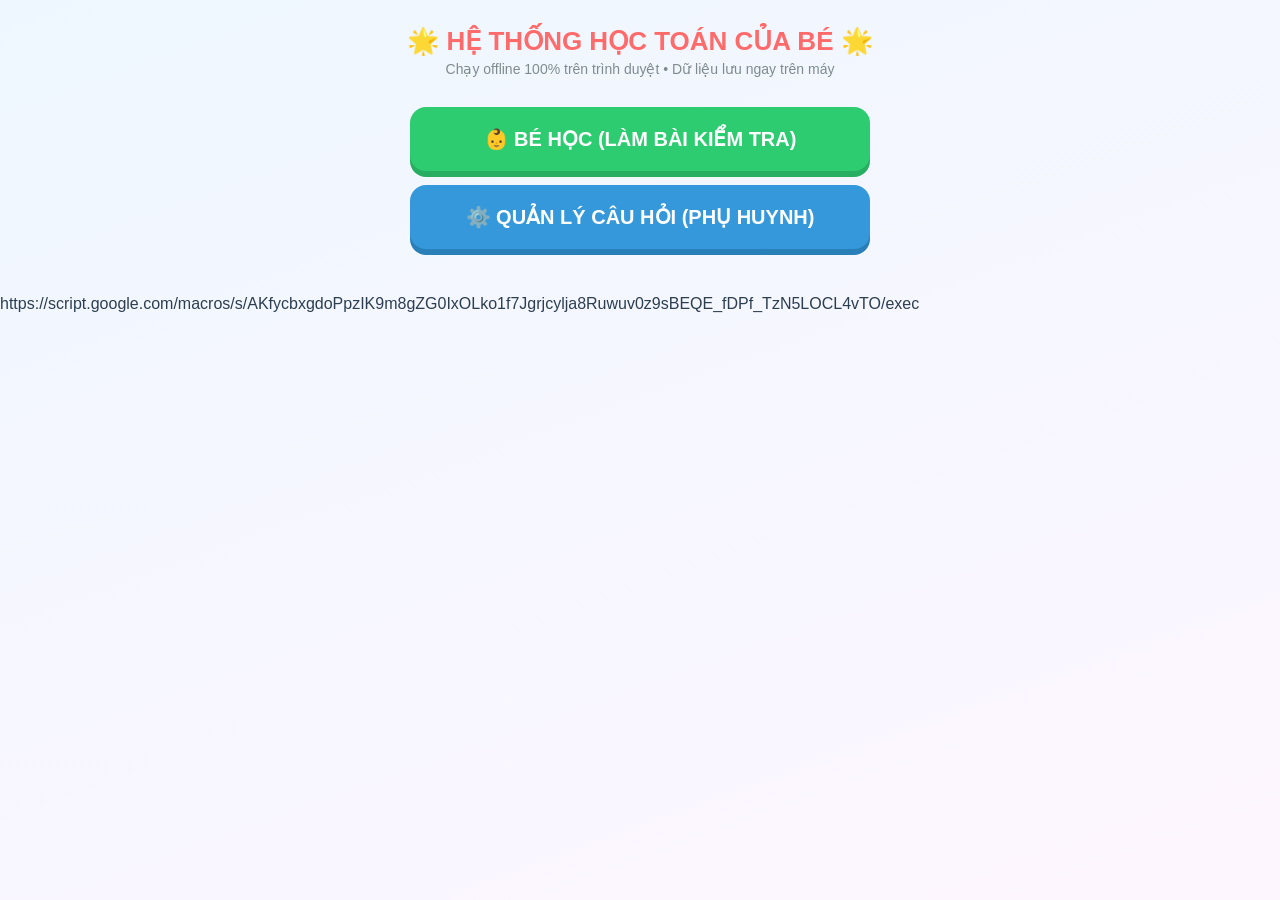
<file: index.html>
<!DOCTYPE html>
<html lang="vi">
<head>
    <meta charset="UTF-8">
    <meta name="viewport" content="width=device-width, initial-scale=1.0, user-scalable=no">
    <title>Hệ Thống Học Toán Cho Bé</title>
    <link rel="stylesheet" href="style.css">
</head>
<body>
<div class="app">
    <h1>🌟 HỆ THỐNG HỌC TOÁN CỦA BÉ 🌟</h1>
    <p class="subtitle">Chạy offline 100% trên trình duyệt &bull; Dữ liệu lưu ngay trên máy</p>
    <div class="home-menu">
        <a class="menu-btn btn-be" href="be_hoc.html">👶 BÉ HỌC (LÀM BÀI KIỂM TRA)</a>
        <a class="menu-btn btn-me" href="quan_ly.html">⚙️ QUẢN LÝ CÂU HỎI (PHỤ HUYNH)</a>
    </div>
</div>

<!-- Nạp dữ liệu mẫu sẵn vào localStorage ngay ở trang chủ nếu chưa có -->
<script src="app.js"></script>
<script>
    window.addEventListener('load', () => { ensureData(); });
</script>
</body>
</html>
https://script.google.com/macros/s/AKfycbxgdoPpzIK9m8gZG0IxOLko1f7Jgrjcylja8Ruwuv0z9sBEQE_fDPf_TzN5LOCL4vTO/exec
</file>
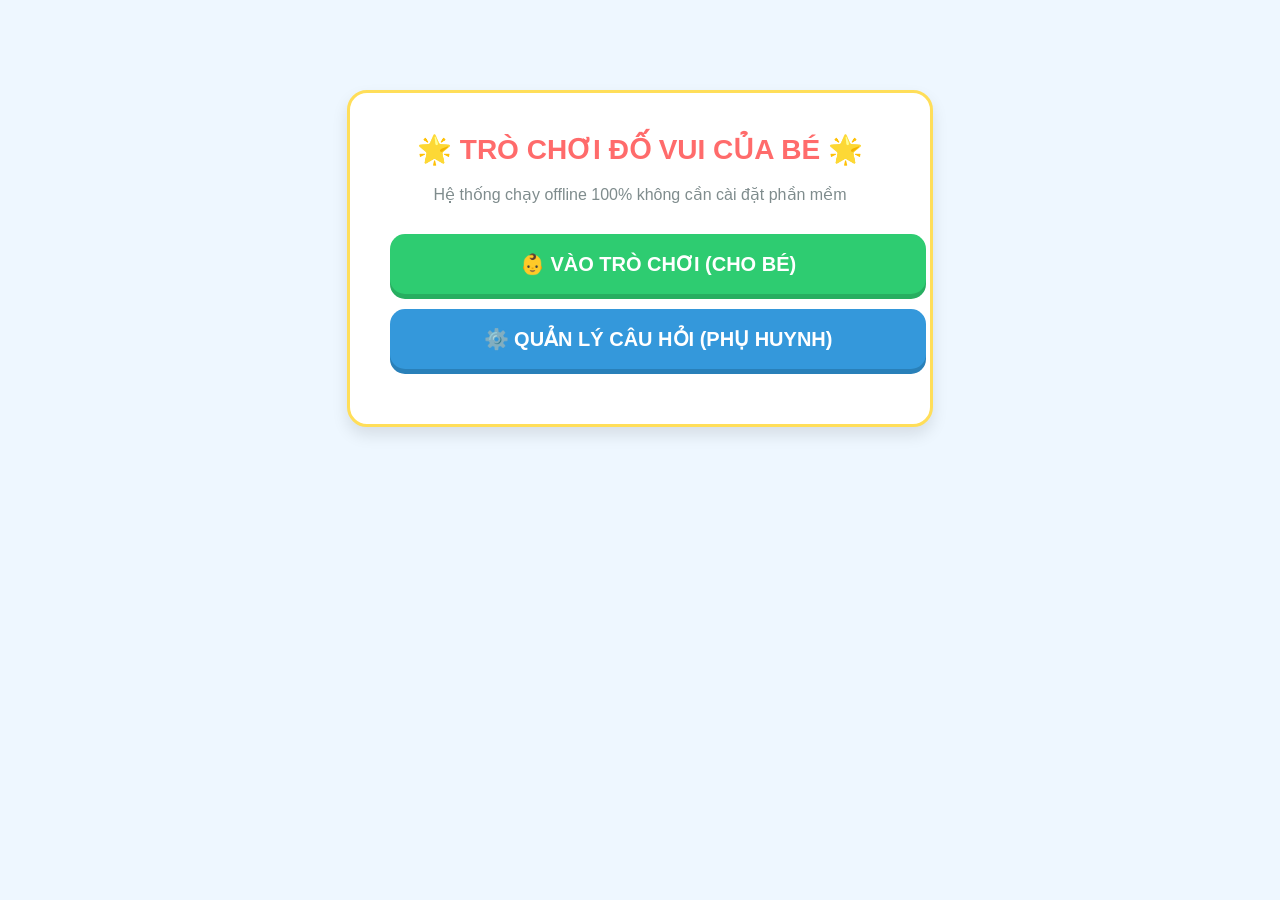
<file: toan-cho-be/index.html>
<!DOCTYPE html>
<html lang="vi">
<head>
    <meta charset="UTF-8">
    <meta name="viewport" content="width=device-width, initial-scale=1.0, user-scalable=no">
    <title>Hệ Thống Học Tập Cho Bé</title>
    <style>
        body { font-family: 'Segoe UI', Arial, sans-serif; background-color: #eef7ff; text-align: center; padding: 40px 20px; margin: 0; }
        .menu-container { max-width: 500px; margin: 50px auto; background: white; padding: 40px; border-radius: 20px; box-shadow: 0 8px 16px rgba(0,0,0,0.1); border: 3px solid #ffde59; }
        h1 { color: #ff6b6b; margin-top: 0; font-size: 28px; }
        p { color: #7f8c8d; font-size: 16px; margin-bottom: 30px; }
        .menu-btn { display: block; width: 100%; margin: 15px 0; padding: 18px; font-size: 20px; border: none; border-radius: 15px; color: white; cursor: pointer; font-weight: bold; text-decoration: none; box-shadow: 0 4px rgba(0,0,0,0.1); transition: all 0.2s; }
        .btn-be { background-color: #2ecc71; box-shadow: 0 5px #27ae60; }
        .btn-be:active { transform: translateY(3px); box-shadow: 0 2px #27ae60; }
        .btn-me { background-color: #3498db; box-shadow: 0 5px #2980b9; }
        .btn-me:active { transform: translateY(3px); box-shadow: 0 2px #2980b9; }
    </style>
</head>
<body>
    <div class="menu-container">
        <h1>🌟 TRÒ CHƠI ĐỐ VUI CỦA BÉ 🌟</h1>
        <p>Hệ thống chạy offline 100% không cần cài đặt phần mềm</p>
        <a href="be_hoc.html" class="menu-btn btn-be">👶 VÀO TRÒ CHƠI (CHO BÉ)</a>
        <a href="quan_ly.html" class="menu-btn btn-me">⚙️ QUẢN LÝ CÂU HỎI (PHỤ HUYNH)</a>
    </div>
</body>
</html>
</file>
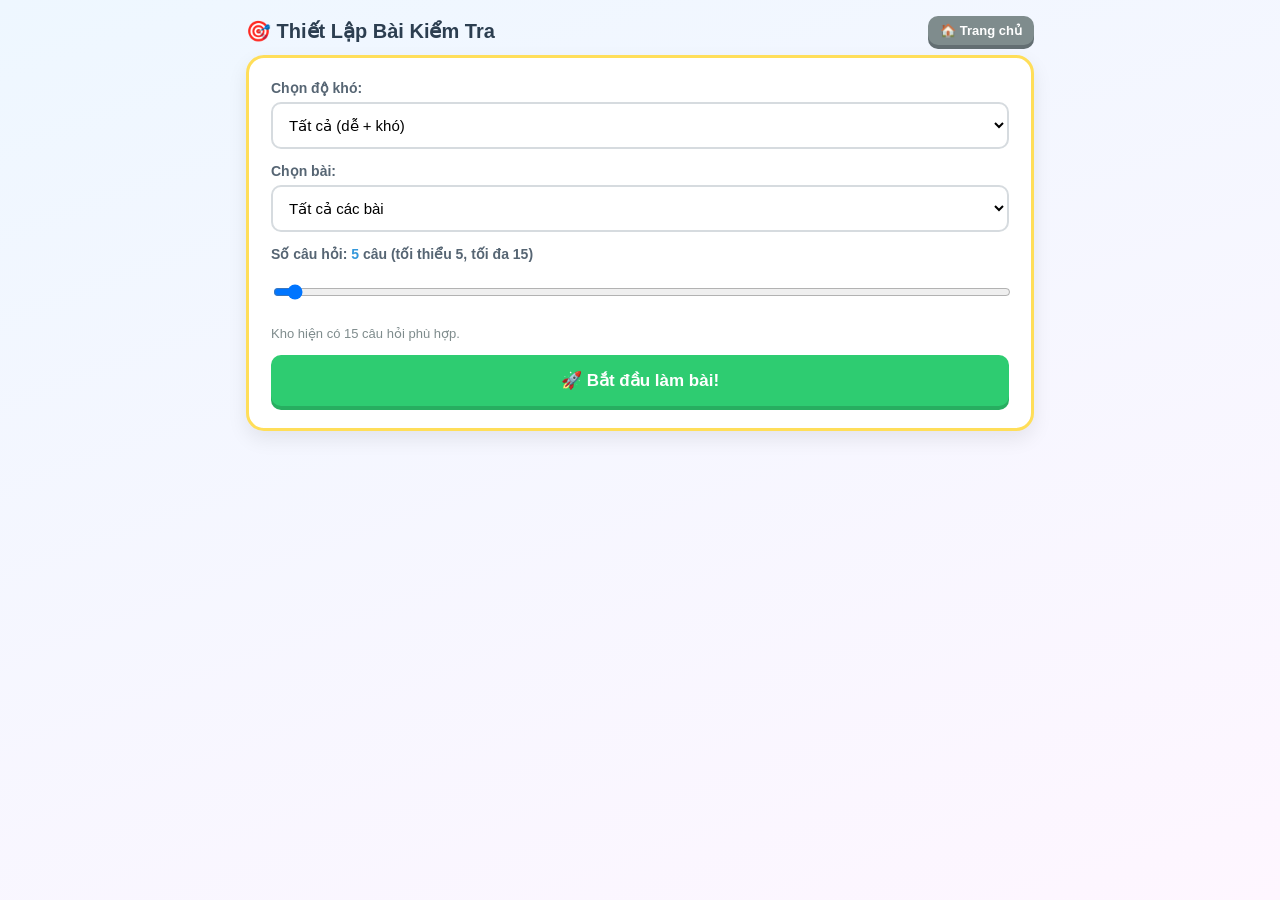
<file: be_hoc.html>
<!DOCTYPE html>
<html lang="vi">
<head>
    <meta charset="UTF-8">
    <meta name="viewport" content="width=device-width, initial-scale=1.0, user-scalable=no">
    <title>Bé Học Toán</title>
    <link rel="stylesheet" href="style.css">
</head>
<body>
<div class="app">

    <!-- ========== SETUP ========== -->
    <div id="screen-setup" class="screen active">
        <div class="top-bar">
            <div class="title">🎯 Thiết Lập Bài Kiểm Tra</div>
            <a class="btn btn-gray btn-sm back-link" href="index.html">🏠 Trang chủ</a>
        </div>
        <div class="card">
            <div class="form-group">
                <label>Chọn độ khó:</label>
                <select id="setup-level">
                    <option value="all">Tất cả (dễ + khó)</option>
                    <option value="easy">Chỉ câu DỄ</option>
                    <option value="hard">Chỉ câu KHÓ</option>
                </select>
            </div>
            <div class="form-group">
                <label>Chọn bài:</label>
                <select id="setup-lesson"><option value="all">Tất cả các bài</option></select>
            </div>
            <div class="form-group">
                <label>Số câu hỏi: <span id="count-label" style="color:#3498db">5</span> câu (tối thiểu 5, tối đa 15)</label>
                <input type="range" id="setup-count" min="5" max="15" value="5"
                       oninput="document.getElementById('count-label').innerText=this.value">
            </div>
            <p id="pool-info" class="hint"></p>
            <button class="btn btn-green btn-wide" onclick="startQuiz()">🚀 Bắt đầu làm bài!</button>
        </div>
    </div>

    <!-- ========== QUIZ ========== -->
    <div id="screen-quiz" class="screen">
        <div class="top-bar">
            <div class="title" id="quiz-progress-label">Câu 1</div>
            <button class="btn btn-gray btn-sm" onclick="quitQuiz()">✖ Thoát</button>
        </div>
        <div class="progress-wrap"><div class="progress-bar" id="progress-bar"></div></div>
        <div class="card" id="quiz-card">
            <div id="visual-box"></div>
            <div id="question-text"></div>
            <div class="tries-info" id="tries-info"></div>
            <div id="options-box"></div>
            <div id="feedback"></div>
        </div>
    </div>

    <!-- ========== RESULT ========== -->
    <div id="screen-result" class="screen">
        <div class="card" style="text-align:center;">
            <div class="result-big" id="result-emoji">🎉</div>
            <h2 id="result-title" style="text-align:center;">Hoàn thành!</h2>
            <p class="stat" id="result-score"></p>
            <p class="stat" id="result-detail"></p>
            <p class="hint" id="result-saved">Kết quả đã được lưu lại.</p>
            <button class="btn btn-green btn-wide" onclick="goSetup()">🔄 Làm bài mới</button>
            <a class="btn btn-gray btn-wide back-link" style="margin-top:10px; display:block;" href="index.html">🏠 Trang chủ</a>
        </div>
    </div>

</div>

<script src="app.js"></script>
<script>
/* =========================================================
   BE_HOC.JS - Luồng dành cho học sinh
   ========================================================= */
const MAX_TRIES = 2;
let quizSet = [], qIdx = 0, score = 0, triesLeft = MAX_TRIES, quizMeta = {};

window.addEventListener('load', async () => {
    await ensureData();
    goSetup();
});

/* ---------- Điều hướng màn hình nội bộ ---------- */
function show(id) {
    document.querySelectorAll('.screen').forEach(s => s.classList.remove('active'));
    document.getElementById(id).classList.add('active');
    window.scrollTo(0, 0);
}

/* ---------- SETUP ---------- */
function goSetup() {
    loadDb();
    rebuildSetupLessons();
    show('screen-setup');
    updatePoolInfo();
    document.getElementById('setup-level').onchange = updatePoolInfo;
    document.getElementById('setup-lesson').onchange = updatePoolInfo;
}
function rebuildSetupLessons() {
    const sel = document.getElementById('setup-lesson');
    const cur = sel.value;
    sel.innerHTML = '<option value="all">Tất cả các bài</option>' +
        getLessons().map(l => `<option value="${esc(l)}">${esc(l)}</option>`).join('');
    if ([...sel.options].some(o => o.value === cur)) sel.value = cur;
}
function currentPool() {
    return filterQuestions(
        document.getElementById('setup-level').value,
        document.getElementById('setup-lesson').value
    );
}
function updatePoolInfo() {
    const n = currentPool().length;
    const info = document.getElementById('pool-info');
    info.innerText = `Kho hiện có ${n} câu hỏi phù hợp.` + (n < 5 ? ' ⚠️ Cần tối thiểu 5 câu để bắt đầu.' : '');
    info.style.color = n < 5 ? '#e74c3c' : '#7f8c8d';
}

/* ---------- QUIZ ---------- */
function startQuiz() {
    const pool = currentPool();
    if (pool.length < 5) { alert('Cần tối thiểu 5 câu hỏi phù hợp. Hãy đổi bộ lọc hoặc thêm câu hỏi ở trang Quản Lý.'); return; }
    const n = Math.min(parseInt(document.getElementById('setup-count').value, 10), pool.length);
    quizSet = shuffle([...pool]).slice(0, n);
    qIdx = 0; score = 0;
    quizMeta = {
        level: document.getElementById('setup-level').value,
        lesson: document.getElementById('setup-lesson').value,
        total: quizSet.length
    };
    show('screen-quiz');
    renderQuizShell();
    showQuestion();
}

function renderQuizShell() {
    document.getElementById('quiz-card').innerHTML = `
        <div id="visual-box"></div>
        <div id="question-text"></div>
        <div class="tries-info" id="tries-info"></div>
        <div id="options-box"></div>
        <div id="feedback"></div>`;
}

function showQuestion() {
    triesLeft = MAX_TRIES;
    const q = quizSet[qIdx];
    document.getElementById('quiz-progress-label').innerText = `Câu ${qIdx + 1} / ${quizSet.length}`;
    document.getElementById('progress-bar').style.width = (qIdx / quizSet.length * 100) + '%';
    document.getElementById('visual-box').innerHTML = buildVisual(q.question);
    document.getElementById('question-text').innerText = q.question;
    document.getElementById('tries-info').innerText = '';
    document.getElementById('feedback').innerText = '';
    const opts = ['a', 'b', 'c'];
    document.getElementById('options-box').innerHTML = opts.map(o => `
        <button class="opt-btn" data-opt="option_${o}" onclick="answer('option_${o}', this)">
            ${o.toUpperCase()}. ${esc(q['option_' + o])}
        </button>`).join('');
}

/* Biểu diễn phép toán sinh động bằng emoji khi là phép cộng/trừ số nhỏ */
function buildVisual(text) {
    const m = text.match(/^\s*(\d{1,2})\s*([+\-])\s*(\d{1,2})/);
    if (!m) return '🧮';
    let x = parseInt(m[1], 10), op = m[2], y = parseInt(m[3], 10);
    if (x > 12 || y > 12) return (op === '+') ? '➕🧮' : '➖🧮';
    const emojis = ['🍎', '🍌', '🍓', '⭐', '🎈', '🐱', '🐶', '🚗', '🌸', '🍪'];
    const e = emojis[Math.floor(Math.random() * emojis.length)];
    const grp = n => e.repeat(n);
    return (op === '+')
        ? `<span>${grp(x)}</span> ➕ <span>${grp(y)}</span>`
        : `<span>${grp(x)}</span> ➖ <span style="opacity:.4">${grp(y)}</span>`;
}

function answer(selected, btn) {
    const q = quizSet[qIdx];
    const feedback = document.getElementById('feedback');
    const allBtns = document.querySelectorAll('.opt-btn');

    if (selected === q.correct_option) {
        btn.classList.add('correct');
        allBtns.forEach(b => b.disabled = true);
        feedback.style.color = '#2ecc71';
        feedback.innerText = (triesLeft === MAX_TRIES) ? 'Chính xác! Bé giỏi quá! 🎉' : 'Đúng rồi! Giỏi lắm! 🎉';
        if (triesLeft === MAX_TRIES) score++;      // đúng ngay lần đầu: 1 điểm
        else score += 0.5;                          // đúng ở lần 2: nửa điểm
        playCorrectSound();
        launchConfetti();
        setTimeout(nextQuestion, 1600);
    } else {
        triesLeft--;
        btn.classList.add('wrong');
        btn.disabled = true;
        playWrongSound();
        if (triesLeft > 0) {
            feedback.style.color = '#e67e22';
            feedback.innerText = 'Chưa đúng, thử lại nào! 💪';
            document.getElementById('tries-info').innerText = `Bé còn ${triesLeft} lần trả lời.`;
        } else {
            allBtns.forEach(b => { b.disabled = true; if (b.dataset.opt === q.correct_option) b.classList.add('correct'); });
            feedback.style.color = '#e74c3c';
            feedback.innerText = 'Hết lượt rồi, đáp án đúng đã hiện ra nhé! ❤️';
            document.getElementById('tries-info').innerText = '';
            setTimeout(nextQuestion, 2000);
        }
    }
}

function nextQuestion() {
    qIdx++;
    if (qIdx >= quizSet.length) { finishQuiz(); return; }
    showQuestion();
}

function quitQuiz() {
    if (confirm('Thoát bài kiểm tra? Kết quả sẽ không được lưu.')) location.href = 'index.html';
}

/* ---------- RESULT ---------- */
function finishQuiz() {
    document.getElementById('progress-bar').style.width = '100%';
    const total = quizSet.length;
    const pct = Math.round(score / total * 100);
    const scoreText = (Number.isInteger(score) ? score : score.toFixed(1));

    let emoji = '🎉', title = 'Hoàn thành!';
    if (pct >= 90) { emoji = '🏆'; title = 'Tuyệt vời! Bé là nhà vô địch!'; }
    else if (pct >= 70) { emoji = '🌟'; title = 'Giỏi lắm bé ơi!'; }
    else if (pct >= 50) { emoji = '👍'; title = 'Khá tốt, cố thêm nhé!'; }
    else { emoji = '💪'; title = 'Cố gắng luyện tập thêm nào!'; }

    document.getElementById('result-emoji').innerText = emoji;
    document.getElementById('result-title').innerText = title;
    document.getElementById('result-score').innerHTML = `Điểm: <b style="color:#2ecc71">${scoreText} / ${total}</b> (${pct}%)`;
    document.getElementById('result-detail').innerText =
        `Độ khó: ${labelLevel(quizMeta.level)} • Bài: ${quizMeta.lesson === 'all' ? 'Tất cả' : quizMeta.lesson}`;

    const record = {
        time: new Date().toLocaleString('vi-VN'),
        score: scoreText, total, percent: pct,
        level: labelLevel(quizMeta.level),
        lesson: quizMeta.lesson === 'all' ? 'Tất cả' : quizMeta.lesson
    };
    saveHistory(record);
    sendToSheet(record);

    if (pct >= 70) launchConfetti(true);
    show('screen-result');
}
</script>
</body>
</html>
</file>
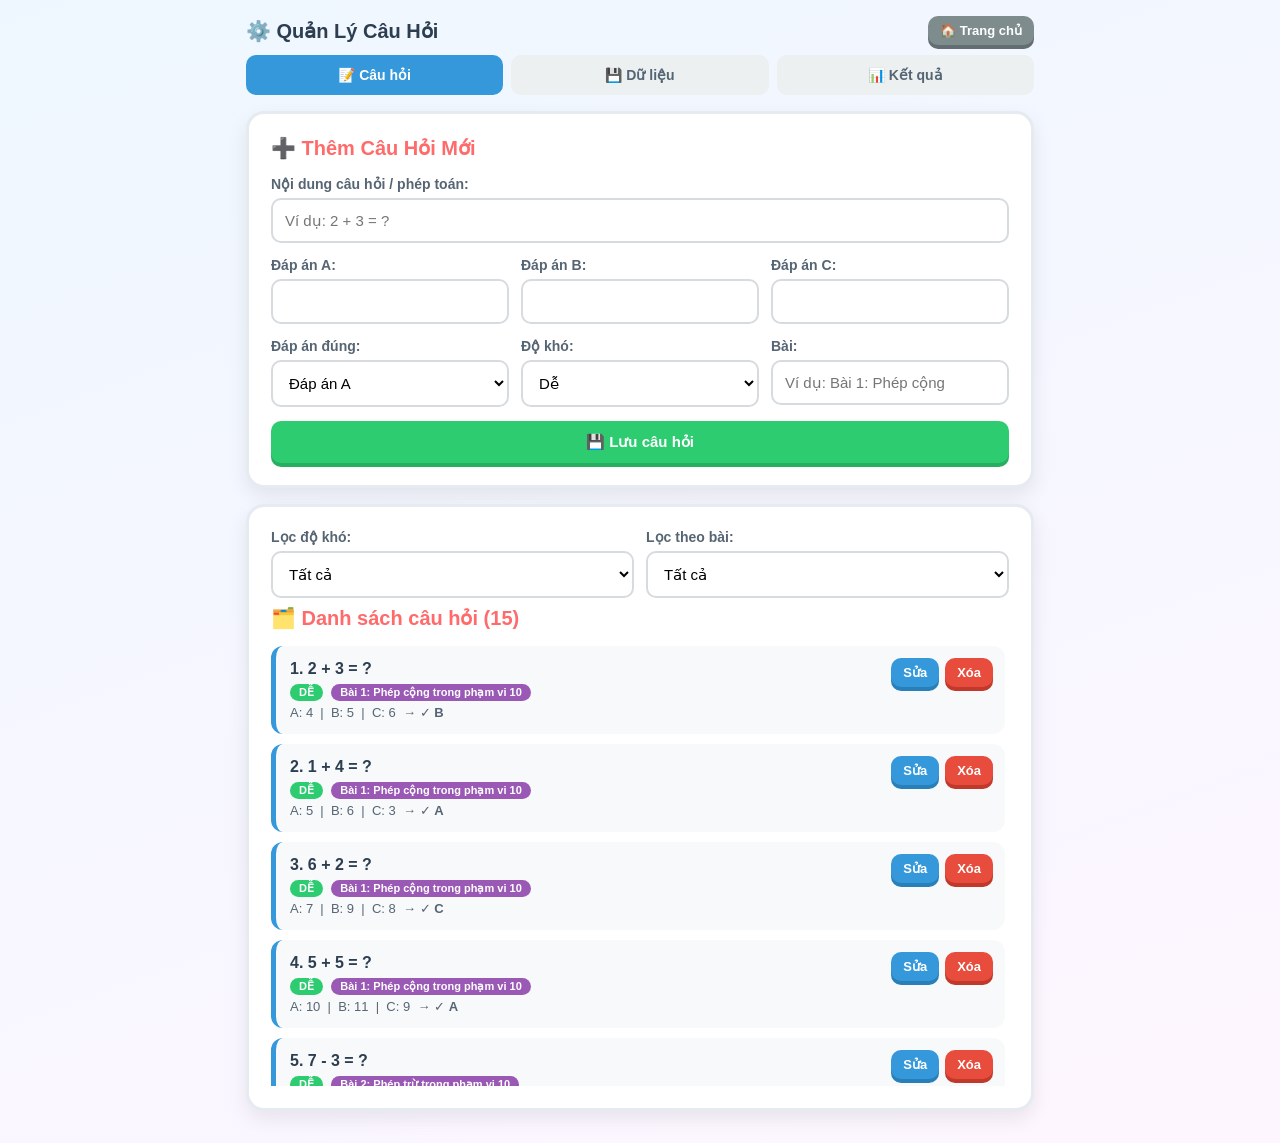
<file: quan_ly.html>
<!DOCTYPE html>
<html lang="vi">
<head>
    <meta charset="UTF-8">
    <meta name="viewport" content="width=device-width, initial-scale=1.0">
    <title>Quản Lý Câu Hỏi</title>
    <link rel="stylesheet" href="style.css">
</head>
<body>
<div class="app">
    <div class="top-bar">
        <div class="title">⚙️ Quản Lý Câu Hỏi</div>
        <a class="btn btn-gray btn-sm back-link" href="index.html">🏠 Trang chủ</a>
    </div>

    <div class="tabs">
        <button class="tab active" data-tab="tab-crud" onclick="switchTab('tab-crud')">📝 Câu hỏi</button>
        <button class="tab" data-tab="tab-data" onclick="switchTab('tab-data')">💾 Dữ liệu</button>
        <button class="tab" data-tab="tab-history" onclick="switchTab('tab-history'); renderHistory();">📊 Kết quả</button>
    </div>

    <!-- ===== TAB CRUD ===== -->
    <div id="tab-crud">
        <div class="card plain">
            <h2 id="form-title">➕ Thêm Câu Hỏi Mới</h2>
            <div class="form-group"><label>Nội dung câu hỏi / phép toán:</label>
                <input type="text" id="f-q" placeholder="Ví dụ: 2 + 3 = ?"></div>
            <div class="row">
                <div class="form-group"><label>Đáp án A:</label><input type="text" id="f-a"></div>
                <div class="form-group"><label>Đáp án B:</label><input type="text" id="f-b"></div>
                <div class="form-group"><label>Đáp án C:</label><input type="text" id="f-c"></div>
            </div>
            <div class="row">
                <div class="form-group"><label>Đáp án đúng:</label>
                    <select id="f-correct">
                        <option value="option_a">Đáp án A</option>
                        <option value="option_b">Đáp án B</option>
                        <option value="option_c">Đáp án C</option>
                    </select></div>
                <div class="form-group"><label>Độ khó:</label>
                    <select id="f-level"><option value="easy">Dễ</option><option value="hard">Khó</option></select></div>
                <div class="form-group"><label>Bài:</label>
                    <input type="text" id="f-lesson" list="lesson-suggest" placeholder="Ví dụ: Bài 1: Phép cộng">
                    <datalist id="lesson-suggest"></datalist></div>
            </div>
            <input type="hidden" id="f-edit-index" value="-1">
            <div class="row">
                <button class="btn btn-green" id="btn-save" onclick="saveQuestion()">💾 Lưu câu hỏi</button>
                <button class="btn btn-gray" id="btn-cancel" style="display:none;" onclick="resetForm()">Hủy sửa</button>
            </div>
        </div>

        <div class="card plain">
            <div class="row" style="align-items:flex-end;">
                <div class="form-group" style="margin-bottom:8px;"><label>Lọc độ khó:</label>
                    <select id="flt-level" onchange="renderQuestionList()">
                        <option value="all">Tất cả</option><option value="easy">Dễ</option><option value="hard">Khó</option>
                    </select></div>
                <div class="form-group" style="margin-bottom:8px;"><label>Lọc theo bài:</label>
                    <select id="flt-lesson" onchange="renderQuestionList()"><option value="all">Tất cả</option></select></div>
            </div>
            <h2>🗂️ Danh sách câu hỏi (<span id="q-count">0</span>)</h2>
            <div class="q-scroll" id="questions-list"></div>
        </div>
    </div>

    <!-- ===== TAB DATA ===== -->
    <div id="tab-data" style="display:none;">
        <div class="card plain">
            <h2>💾 Sao lưu & Khôi phục dữ liệu</h2>
            <p class="hint">Dữ liệu câu hỏi được lưu trong trình duyệt (localStorage). Dùng các nút dưới để sao lưu ra file hoặc nạp lại.</p>
            <div class="row">
                <button class="btn btn-blue" onclick="exportQuestions()">⬇️ Tải file questions.json</button>
                <button class="btn btn-orange" onclick="document.getElementById('import-file').click()">⬆️ Nạp từ file JSON</button>
                <button class="btn btn-gray" onclick="reloadSample()">🔄 Nạp lại dữ liệu mẫu</button>
            </div>
            <input type="file" id="import-file" accept=".json,application/json" style="display:none" onchange="importQuestions(event)">
            <p class="hint" style="margin-top:14px;">💡 Muốn cập nhật trên GitHub? Tải file <b>questions.json</b> rồi thay vào thư mục repo và commit.</p>
        </div>

        <div class="card plain">
            <h2>📋 Xem / Dán nhanh JSON</h2>
            <div class="form-group">
                <textarea id="json-area" rows="7" placeholder="Nội dung JSON hiển thị ở đây..."></textarea>
            </div>
            <div class="row">
                <button class="btn btn-blue" onclick="copyJson()">📋 Sao chép</button>
                <button class="btn btn-orange" onclick="importFromText()">📥 Nạp từ ô văn bản</button>
            </div>
        </div>

        <div class="card plain">
            <h2>☁️ Google Sheet (tùy chọn)</h2>
            <p class="hint">Dán URL Google Apps Script để tự động gửi kết quả bài kiểm tra lên Google Sheet. Bỏ trống nếu chỉ lưu offline.</p>
            <div class="form-group">
                <input type="text" id="sheet-url" placeholder="https://script.google.com/macros/s/..../exec">
            </div>
            <button class="btn btn-green btn-sm" onclick="saveSheetUrl()">💾 Lưu URL</button>
        </div>
    </div>

    <!-- ===== TAB HISTORY ===== -->
    <div id="tab-history" style="display:none;">
        <div class="card plain">
            <h2>📊 Lịch sử kết quả bài kiểm tra</h2>
            <div class="row" style="margin-bottom:14px;">
                <button class="btn btn-green" onclick="exportHistoryCsv()">⬇️ Xuất Excel (.csv)</button>
                <button class="btn btn-red" onclick="clearHistory()">🗑️ Xóa lịch sử</button>
            </div>
            <div style="overflow-x:auto;">
                <table class="history-table" id="history-table"></table>
            </div>
        </div>
    </div>
</div>

<script src="app.js"></script>
<script>
/* =========================================================
   QUAN_LY.JS - Luồng dành cho phụ huynh
   ========================================================= */
window.addEventListener('load', async () => {
    await ensureData();
    renderAll();
    const url = localStorage.getItem(SHEET_KEY);
    if (url) document.getElementById('sheet-url').value = url;
});

function switchTab(tabId) {
    ['tab-crud', 'tab-data', 'tab-history'].forEach(t =>
        document.getElementById(t).style.display = (t === tabId ? 'block' : 'none'));
    document.querySelectorAll('.tab').forEach(b => b.classList.toggle('active', b.dataset.tab === tabId));
}

function renderAll() {
    rebuildLessonOptions();
    renderQuestionList();
    document.getElementById('json-area').value = JSON.stringify(questions, null, 2);
}

/* ---------- Danh sách bài cho datalist + bộ lọc ---------- */
function rebuildLessonOptions() {
    const lessons = getLessons();
    document.getElementById('lesson-suggest').innerHTML = lessons.map(l => `<option value="${esc(l)}">`).join('');
    const sel = document.getElementById('flt-lesson');
    const cur = sel.value;
    sel.innerHTML = '<option value="all">Tất cả</option>' +
        lessons.map(l => `<option value="${esc(l)}">${esc(l)}</option>`).join('');
    if ([...sel.options].some(o => o.value === cur)) sel.value = cur;
}

/* ---------- CRUD ---------- */
function saveQuestion() {
    const q = val('f-q'), a = val('f-a'), b = val('f-b'), c = val('f-c');
    const correct = document.getElementById('f-correct').value;
    const level = document.getElementById('f-level').value;
    const lesson = val('f-lesson') || 'Chưa phân loại';
    if (!q || !a || !b || !c) return alert('Vui lòng điền đủ câu hỏi và 3 đáp án!');

    const item = { question: q, option_a: a, option_b: b, option_c: c, correct_option: correct, level, lesson };
    const idx = parseInt(document.getElementById('f-edit-index').value, 10);

    if (idx >= 0) { questions[idx] = item; }
    else { questions.push(item); }

    saveDb();
    resetForm();
    renderAll();
}

function editQuestion(i) {
    const q = questions[i];
    document.getElementById('f-q').value = q.question;
    document.getElementById('f-a').value = q.option_a;
    document.getElementById('f-b').value = q.option_b;
    document.getElementById('f-c').value = q.option_c;
    document.getElementById('f-correct').value = q.correct_option;
    document.getElementById('f-level').value = q.level;
    document.getElementById('f-lesson').value = q.lesson;
    document.getElementById('f-edit-index').value = i;
    document.getElementById('form-title').innerText = '✏️ Sửa Câu Hỏi #' + (i + 1);
    document.getElementById('btn-save').innerText = '💾 Cập nhật';
    document.getElementById('btn-cancel').style.display = 'inline-block';
    switchTab('tab-crud');
    window.scrollTo(0, 0);
}

function resetForm() {
    ['f-q', 'f-a', 'f-b', 'f-c', 'f-lesson'].forEach(id => document.getElementById(id).value = '');
    document.getElementById('f-correct').value = 'option_a';
    document.getElementById('f-level').value = 'easy';
    document.getElementById('f-edit-index').value = -1;
    document.getElementById('form-title').innerText = '➕ Thêm Câu Hỏi Mới';
    document.getElementById('btn-save').innerText = '💾 Lưu câu hỏi';
    document.getElementById('btn-cancel').style.display = 'none';
}

function deleteQuestion(i) {
    if (!confirm('Xóa câu hỏi: "' + questions[i].question + '"?')) return;
    questions.splice(i, 1);
    saveDb();
    renderAll();
}

function renderQuestionList() {
    const fLevel = document.getElementById('flt-level').value;
    const fLesson = document.getElementById('flt-lesson').value;
    const list = document.getElementById('questions-list');

    const rows = questions
        .map((q, i) => ({ q, i }))
        .filter(x => (fLevel === 'all' || x.q.level === fLevel) && (fLesson === 'all' || x.q.lesson === fLesson));

    document.getElementById('q-count').innerText = rows.length;
    if (!rows.length) { list.innerHTML = '<div class="empty">Không có câu hỏi phù hợp.</div>'; return; }

    list.innerHTML = rows.map(({ q, i }) => `
        <div class="q-item ${q.level}">
            <div class="q-actions">
                <button class="btn btn-blue btn-sm" onclick="editQuestion(${i})">Sửa</button>
                <button class="btn btn-red btn-sm" onclick="deleteQuestion(${i})">Xóa</button>
            </div>
            <div class="q-title">${i + 1}. ${esc(q.question)}</div>
            <div class="q-meta">
                <span class="badge ${q.level === 'hard' ? 'badge-hard' : 'badge-easy'}">${q.level === 'hard' ? 'KHÓ' : 'DỄ'}</span>
                <span class="badge badge-lesson">${esc(q.lesson)}</span>
            </div>
            <div class="q-opts">A: ${esc(q.option_a)} &nbsp;|&nbsp; B: ${esc(q.option_b)} &nbsp;|&nbsp; C: ${esc(q.option_c)}
                &nbsp;→ ✓ <b>${q.correct_option.replace('option_', '').toUpperCase()}</b></div>
        </div>`).join('');
}

/* ---------- Dữ liệu: xuất / nhập ---------- */
function exportQuestions() {
    downloadFile('questions.json', JSON.stringify(questions, null, 2), 'application/json');
}
function importQuestions(ev) {
    const file = ev.target.files[0];
    if (!file) return;
    const reader = new FileReader();
    reader.onload = e => {
        try {
            const data = JSON.parse(e.target.result);
            if (!Array.isArray(data)) throw new Error('Không phải mảng JSON');
            questions = data.map(normalizeQ);
            saveDb(); renderAll();
            alert('Đã nạp ' + questions.length + ' câu hỏi từ file!');
        } catch (err) { alert('File không hợp lệ: ' + err.message); }
        ev.target.value = '';
    };
    reader.readAsText(file);
}
async function reloadSample() {
    if (!confirm('Nạp lại dữ liệu mẫu từ questions.json? Dữ liệu hiện tại sẽ bị ghi đè.')) return;
    const ok = await loadSampleData(false);
    if (ok) renderAll();
}
function copyJson() {
    const a = document.getElementById('json-area');
    a.select();
    try { document.execCommand('copy'); alert('Đã sao chép JSON!'); } catch (e) {}
}
function importFromText() {
    try {
        const data = JSON.parse(document.getElementById('json-area').value.trim());
        if (!Array.isArray(data)) throw new Error('Không phải mảng JSON');
        questions = data.map(normalizeQ);
        saveDb(); renderAll();
        alert('Đã nạp ' + questions.length + ' câu hỏi!');
    } catch (e) { alert('JSON không hợp lệ: ' + e.message); }
}
function saveSheetUrl() {
    localStorage.setItem(SHEET_KEY, document.getElementById('sheet-url').value.trim());
    alert('Đã lưu URL Google Sheet!');
}

/* ---------- Lịch sử kết quả ---------- */
function renderHistory() {
    const h = getHistory();
    const t = document.getElementById('history-table');
    if (!h.length) { t.innerHTML = '<tr><td class="empty">Chưa có kết quả nào được lưu.</td></tr>'; return; }
    t.innerHTML = '<tr><th>#</th><th>Thời gian</th><th>Điểm</th><th>%</th><th>Độ khó</th><th>Bài</th></tr>' +
        h.map((r, i) => `<tr><td>${i + 1}</td><td>${esc(r.time)}</td><td><b>${r.score}/${r.total}</b></td>
            <td>${r.percent}%</td><td>${esc(r.level)}</td><td>${esc(r.lesson)}</td></tr>`).join('');
}
function exportHistoryCsv() {
    const h = getHistory();
    if (!h.length) return alert('Chưa có kết quả nào để xuất!');
    const header = ['STT', 'Thời gian', 'Điểm', 'Tổng', 'Phần trăm', 'Độ khó', 'Bài'];
    const rows = h.map((r, i) => [i + 1, r.time, r.score, r.total, r.percent + '%', r.level, r.lesson]);
    const csv = '\uFEFF' + [header, ...rows].map(r => r.map(csvCell).join(',')).join('\r\n');
    downloadFile('ket_qua_hoc_toan.csv', csv, 'text/csv');
}
function csvCell(v) { v = String(v); return /[",\r\n]/.test(v) ? '"' + v.replace(/"/g, '""') + '"' : v; }
function clearHistory() {
    if (!confirm('Xóa toàn bộ lịch sử kết quả?')) return;
    clearHistoryStore();
    renderHistory();
}

/* ---------- Tiện ích riêng ---------- */
function val(id) { return document.getElementById(id).value.trim(); }
</script>
</body>
</html>
</file>
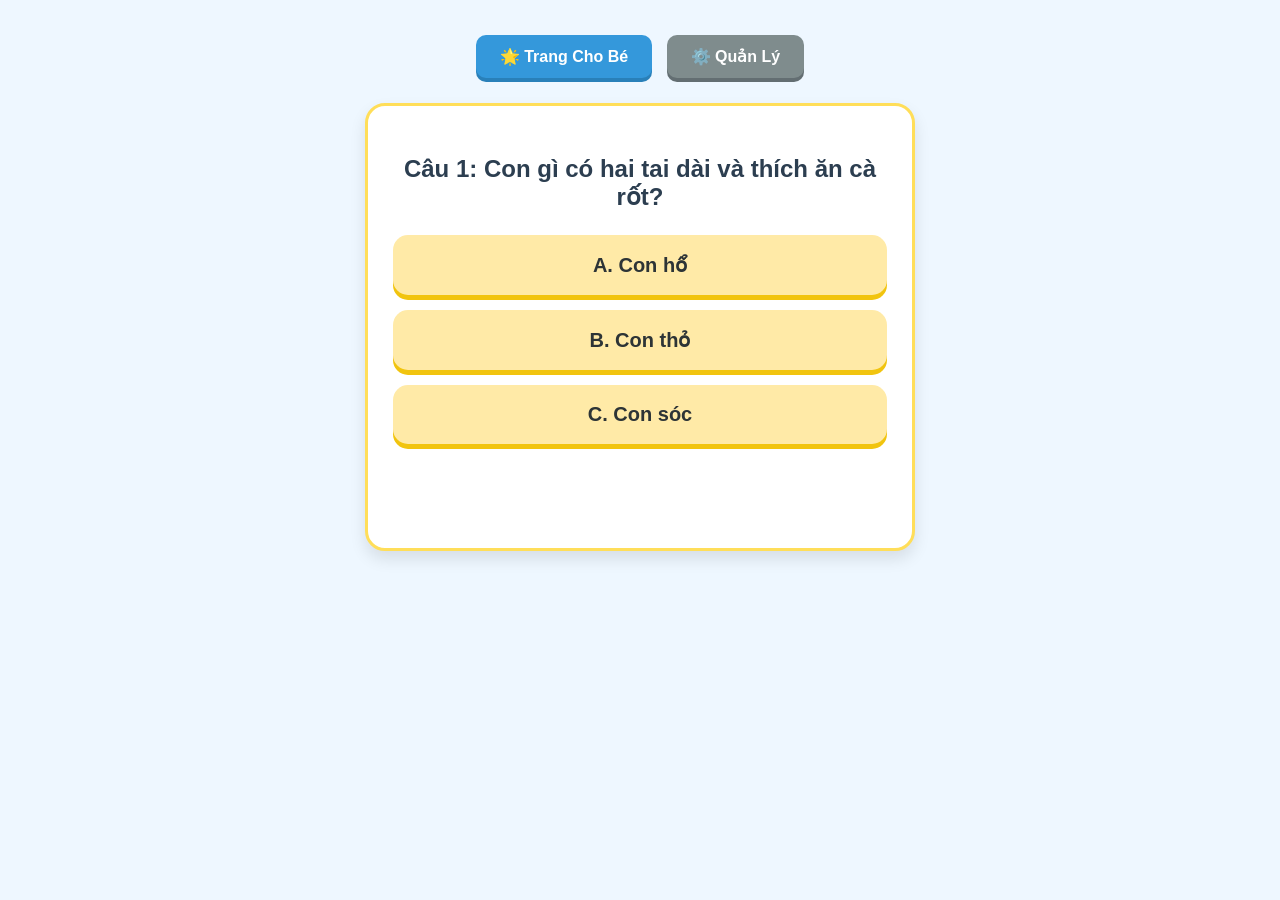
<file: trac_nghiem.html>
<!DOCTYPE html>
<html lang="vi">
<head>
    <meta charset="UTF-8">
    <meta name="viewport" content="width=device-width, initial-scale=1.0, maximum-scale=1.0, user-scalable=no">
    <title>Ứng Dụng Trắc Nghiệm Cho Bé</title>
    <style>
        body { font-family: 'Segoe UI', Arial, sans-serif; background-color: #eef7ff; text-align: center; padding: 15px; margin: 0; user-select: none; }
        .container { max-width: 550px; margin: 0 auto; }
        .page { display: none; }
        .active { display: block; }
        .card { background: white; padding: 25px; border-radius: 20px; box-shadow: 0 8px 16px rgba(0,0,0,0.1); border: 3px solid #ffde59; margin-top: 15px; text-align: center; }
        h1, h2 { color: #ff6b6b; margin-top: 0; }
        .btn-opt { display: block; width: 100%; margin: 15px 0; padding: 18px; font-size: 20px; border: none; border-radius: 15px; background-color: #ffeaa7; color: #2d3436; cursor: pointer; font-weight: bold; box-shadow: 0 5px #f1c40f; transition: transform 0.1s, box-shadow 0.1s; -webkit-tap-highlight-color: transparent; }
        .btn-opt:active:not(:disabled) { transform: translateY(4px); box-shadow: 0 1px #f1c40f; }
        .btn-opt:disabled { background-color: #dfe6e9; box-shadow: none; color: #b2bec3; }
        .nav-btn { background-color: #3498db; color: white; border: none; padding: 12px 24px; font-size: 16px; font-weight: bold; border-radius: 10px; cursor: pointer; margin: 10px 5px; box-shadow: 0 4px #2980b9; }
        .nav-btn:active { transform: translateY(2px); box-shadow: 0 2px #2980b9; }
        .form-group { text-align: left; margin-bottom: 15px; }
        .form-group label { display: block; font-weight: bold; margin-bottom: 6px; font-size: 15px; color: #2c3e50; }
        .form-group input, .form-group select { width: 100%; padding: 12px; border: 2px solid #bdc3c7; border-radius: 8px; box-sizing: border-box; font-size: 16px; }
        .form-group input:focus, .form-group select:focus { border-color: #3498db; outline: none; }
        .btn-add { background-color: #2ecc71; color: white; border: none; padding: 14px; font-size: 18px; font-weight: bold; border-radius: 8px; cursor: pointer; width: 100%; box-shadow: 0 4px #27ae60; }
        .btn-add:active { transform: translateY(2px); box-shadow: 0 2px #27ae60; }
        .q-item { background: #f8f9fa; padding: 12px; border-left: 5px solid #3498db; margin-bottom: 10px; border-radius: 0 8px 8px 0; text-align: left; font-size: 15px; position: relative; }
        .btn-delete { position: absolute; right: 10px; top: 50%; transform: translateY(-50%); background-color: #e74c3c; color: white; border: none; padding: 6px 12px; border-radius: 6px; cursor: pointer; font-weight: bold; }
    </style>
</head>
<body>

    <div class="container">
        <!-- NAVIGATION BAR -->
        <div style="margin-top: 10px;">
            <button class="nav-btn" onclick="switchPage('page-be')">🌟 Trang Cho Bé</button>
            <button class="nav-btn" style="background-color: #7f8c8d; box-shadow: 0 4px #636e72;" onclick="switchPage('page-admin')">⚙️ Quản Lý</button>
        </div>

        <!-- PAGE 1: QUIZ GAME FOR KIDS -->
        <div id="page-be" class="page active">
            <div class="card">
                <p id="question-text" style="font-size: 24px; font-weight: bold; color: #2c3e50;"></p>
                <div id="options-box"></div>
                <p id="feedback" style="font-size: 24px; font-weight: bold; height: 35px; margin-top: 20px;"></p>
            </div>
        </div>

        <!-- PAGE 2: PARENT MANAGEMENT -->
        <div id="page-admin" class="page">
            <div class="card" style="border-color: #7f8c8d;">
                <h2>➕ Tạo Câu Hỏi Mới</h2>
                <div class="form-group">
                    <label>Nội dung câu hỏi:</label>
                    <input type="text" id="add-q" placeholder="Ví dụ: Con gì thích ăn hạt dẻ?">
                </div>
                <div class="form-group">
                    <label>Đáp án A:</label>
                    <input type="text" id="add-a" placeholder="Đáp án A">
                </div>
                <div class="form-group">
                    <label>Đáp án B:</label>
                    <input type="text" id="add-b" placeholder="Đáp án B">
                </div>
                <div class="form-group">
                    <label>Đáp án C:</label>
                    <input type="text" id="add-c" placeholder="Đáp án C">
                </div>
                <div class="form-group">
                    <label>Đáp án chính xác:</label>
                    <select id="add-correct">
                        <option value="option_a">Đáp án A</option>
                        <option value="option_b">Đáp án B</option>
                        <option value="option_c">Đáp án C</option>
                    </select>
                </div>
                <button class="btn-add" onclick="addNewQuestion()">Lưu Câu Hỏi</button>
                
                <h3 style="text-align: left; margin-top: 25px; color:#2c3e50; border-bottom: 2px solid #7f8c8d; padding-bottom: 5px;">🗂️ Danh Sách Câu Hỏi Hiện Tại:</h3>
                <div id="questions-list"></div>
            </div>
        </div>
    </div>

    <script>
        let questions = [];
        let currentIdx = 0;
        let score = 0;

        const defaultQuestions = [
            { question: 'Con gì có hai tai dài và thích ăn cà rốt?', option_a: 'Con hổ', option_b: 'Con thỏ', option_c: 'Con sóc', correct_option: 'option_b' },
            { question: 'Quả dưa hấu bên trong ruột thường có màu gì?', option_a: 'Màu đỏ', option_b: 'Màu vàng', option_c: 'Màu xanh', correct_option: 'option_a' },
            { question: 'Mặt trời mọc ở hướng nào bé nhỉ?', option_a: 'Hướng Tây', option_b: 'Hướng Nam', option_c: 'Hướng Đông', correct_option: 'option_c' }
        ];

        window.onload = function() {
            let saved = localStorage.getItem('local_quiz_db');
            if (!saved) {
                questions = [...defaultQuestions];
                localStorage.setItem('local_quiz_db', JSON.stringify(questions));
            } else {
                questions = JSON.parse(saved);
            }
            initGame();
            renderAdminList();
        };

        function switchPage(pageId) {
            document.querySelectorAll('.page').forEach(p => p.classList.remove('active'));
            document.getElementById(pageId).classList.add('active');
            if(pageId === 'page-be') initGame();
        }

        function initGame() {
            questions.sort(() => Math.random() - 0.5);
            currentIdx = 0;
            score = 0;
            showQuestion();
        }

        function showQuestion() {
            const qText = document.getElementById('question-text');
            const optBox = document.getElementById('options-box');
            const feedback = document.getElementById('feedback');
            feedback.innerText = '';

            if (questions.length === 0) {
                qText.innerText = "Chưa có câu hỏi nào. Bố mẹ hãy nhấn mục Quản Lý ở trên để thêm câu hỏi nhé!";
                optBox.innerHTML = '';
                return;
            }

            if (currentIdx >= questions.length) {
                document.getElementById('page-be').innerHTML = `
                    <div class="card">
                        <h2 style="color: #2ecc71;">🎉 BÉ HOÀN THÀNH XUẤT SẮC! 🎉</h2>
                        <p style="font-size: 20px; font-weight:bold; color: #34495e;">Bé đã trả lời đúng được ${score} / ${questions.length} câu hỏi!</p>
                        <button class="btn-opt" style="background-color: #2ecc71; color: white; box-shadow: 0 5px #27ae60;" onclick="location.reload()">Chơi Lại Vòng Mới</button>
                    </div>`;
                return;
            }

            const q = questions[currentIdx];
            qText.innerText = `Câu ${currentIdx + 1}: ${q.question}`;
            optBox.innerHTML = `
                <button class="btn-opt" onclick="checkAnswer('option_a')">A. ${q.option_a}</button>
                <button class="btn-opt" onclick="checkAnswer('option_b')">B. ${q.option_b}</button>
                <button class="btn-opt" onclick="checkAnswer('option_c')">C. ${q.option_c}</button>
            `;
        }

        function checkAnswer(selected) {
            const q = questions[currentIdx];
            const feedback = document.getElementById('feedback');
            document.querySelectorAll('.btn-opt').forEach(b => b.disabled = true);

            if (selected === q.correct_option) {
                feedback.style.color = '#2ecc71'; feedback.innerText = 'Đúng rồi! Bé giỏi quá! 🎈🎉'; score++;
            } else {
                feedback.style.color = '#e74c3c'; feedback.innerText = 'Chưa chính xác, cố gắng câu sau nhé! ❤️';
            }
            setTimeout(() => { currentIdx++; showQuestion(); }, 1500);
        }

        function addNewQuestion() {
            const q = document.getElementById('add-q').value.trim();
            const a = document.getElementById('add-a').value.trim();
            const b = document.getElementById('add-b').value.trim();
            const c = document.getElementById('add-c').value.trim();
            const correct = document.getElementById('add-correct').value;

            if(!q || !a || !b || !c) return alert("Bố mẹ vui lòng điền đủ câu hỏi và 3 đáp án nhé!");

            const newQ = { question: q, option_a: a, option_b: b, option_c: c, correct_option: correct };
            
            let currentData = JSON.parse(localStorage.getItem('local_quiz_db')) || [];
            currentData.push(newQ);
            localStorage.setItem('local_quiz_db', JSON.stringify(currentData));
            
            questions = currentData;
            alert("Đã thêm câu hỏi vào bộ nhớ iPad/Điện thoại thành công!");
            
            document.getElementById('add-q').value = '';
            document.getElementById('add-a').value = '';
            document.getElementById('add-b').value = '';
            document.getElementById('add-c').value = '';
            renderAdminList();
        }

        function deleteQuestion(index) {
            if(confirm("Bố mẹ có chắc chắn muốn xóa câu hỏi này không?")) {
                let currentData = JSON.parse(localStorage.getItem('local_quiz_db')) || [];
                currentData.splice(index, 1);
                localStorage.setItem('local_quiz_db', JSON.stringify(currentData));
                questions = currentData;
                renderAdminList();
            }
        }

        function renderAdminList() {
            const listDiv = document.getElementById('questions-list');
            let currentData = JSON.parse(localStorage.getItem('local_quiz_db')) || [];
            
            if(currentData.length === 0) {
                listDiv.innerHTML = "<p style='color: #7f8c8d; text-align:center;'>Chưa có câu hỏi nào trong bộ nhớ.</p>";
                return;
            }
            
            listDiv.innerHTML = currentData.map((q, i) => `
                <div class="q-item">
                    <strong>${i+1}. ${q.question}</strong><br>
                    <span style="color:#27ae60; font-weight:bold;">Đáp án đúng: ${q.correct_option.replace('option_', '').toUpperCase()}</span>
                    <button class="btn-delete" onclick="deleteQuestion(${i})">Xóa</button>
                </div>
            `).join('');
        }
    </script>
</body>
</html>
</file>
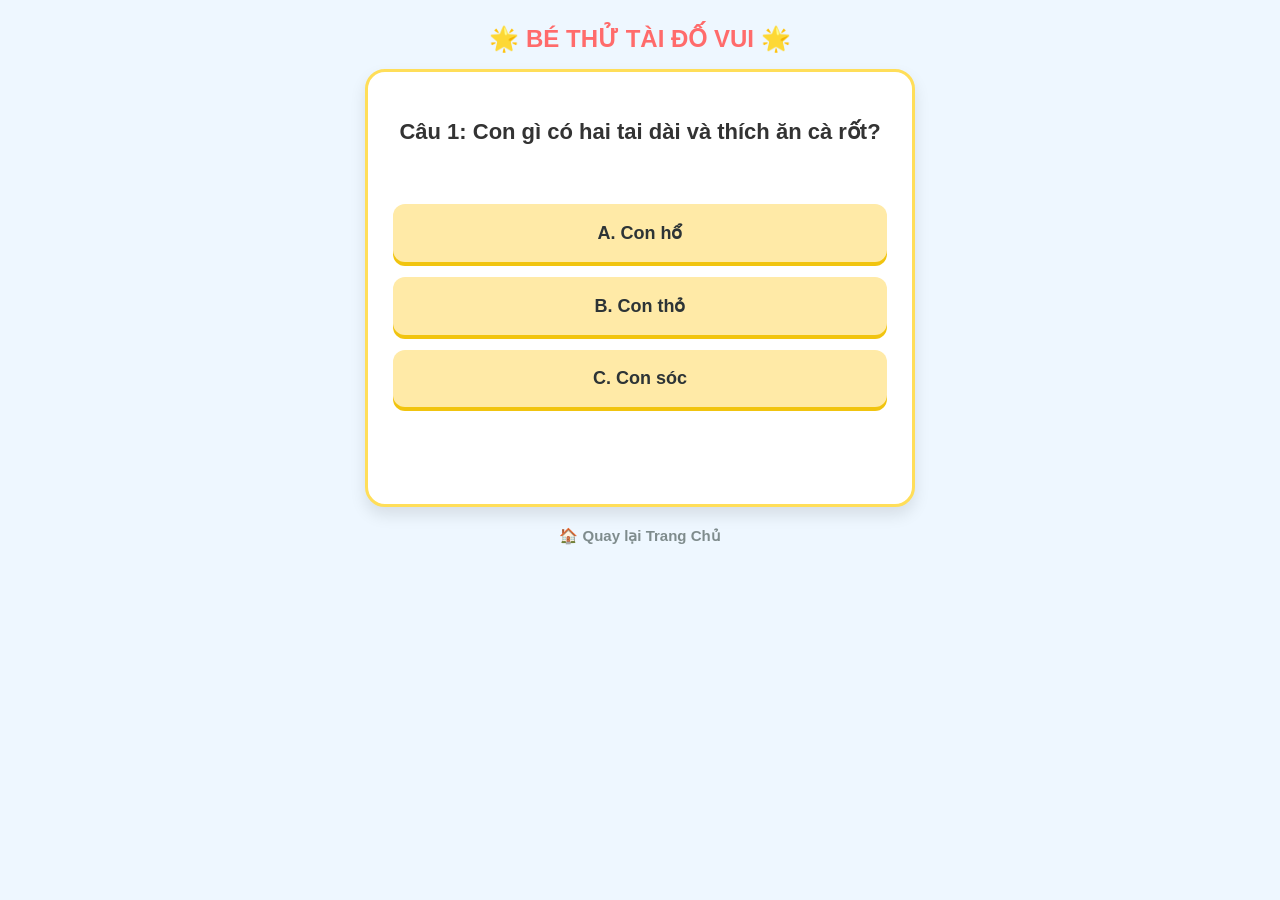
<file: toan-cho-be/be_hoc.html>
<!DOCTYPE html>
<html lang="vi">
<head>
    <meta charset="UTF-8">
    <meta name="viewport" content="width=device-width, initial-scale=1.0, user-scalable=no">
    <title>Bé Tập Trả Lời Đố Vui</title>
    <style>
        body { font-family: 'Segoe UI', Arial, sans-serif; background-color: #eef7ff; text-align: center; padding: 15px; margin: 0; }
        .container { max-width: 550px; margin: 0 auto; }
        .card { background: white; padding: 25px; border-radius: 20px; box-shadow: 0 8px 16px rgba(0,0,0,0.1); border: 3px solid #ffde59; margin-top: 15px; }
        h1 { color: #ff6b6b; margin-top: 10px; font-size: 24px; }
        #question-text { font-size: 22px; font-weight: bold; color: #333; margin-bottom: 25px; min-height: 60px; }
        .btn-opt { display: block; width: 100%; margin: 15px 0; padding: 18px; font-size: 18px; border: none; border-radius: 12px; background-color: #ffeaa7; color: #2d3436; cursor: pointer; font-weight: bold; box-shadow: 0 4px #f1c40f; transition: transform 0.1s; }
        .btn-opt:active:not(:disabled) { transform: translateY(2px); box-shadow: 0 2px #f1c40f; }
        .btn-opt:disabled { background-color: #dfe6e9; box-shadow: none; color: #b2bec3; }
        #feedback { font-size: 22px; font-weight: bold; margin-top: 20px; height: 30px; }
        .back-btn { display: inline-block; margin-top: 20px; color: #7f8c8d; text-decoration: none; font-weight: bold; font-size: 15px; }
    </style>
</head>
<body>
    <div class="container">
        <h1>🌟 BÉ THỬ TÀI ĐỐ VUI 🌟</h1>
        <div class="card" id="quiz-box">
            <p id="question-text">Đang chuẩn bị câu hỏi...</p>
            <div id="options-box"></div>
            <p id="feedback"></p>
        </div>
        <a href="index.html" class="back-btn">🏠 Quay lại Trang Chủ</a>
    </div>

    <script>
        let questions = [];
        let currentIdx = 0;
        let score = 0;

        const defaultQuestions = [
            { question: 'Con gì kêu "mèo méo meo"?', option_a: 'Con chó', option_b: 'Con mèo', option_c: 'Con thỏ', correct_option: 'option_b' },
            { question: 'Quả dưa hấu ruột màu gì?', option_a: 'Màu đỏ', option_b: 'Màu xanh', option_c: 'Màu vàng', correct_option: 'option_a' }
        ];

        window.onload = function() {
            let saved = localStorage.getItem('local_quiz_db');
            if (!saved) {
                questions = [...defaultQuestions];
                localStorage.setItem('local_quiz_db', JSON.stringify(questions));
            } else {
                questions = JSON.parse(saved);
            }
            questions.sort(() => Math.random() - 0.5);
            showQuestion();
        };

        function showQuestion() {
            const qText = document.getElementById('question-text');
            const optBox = document.getElementById('options-box');
            const feedback = document.getElementById('feedback');
            feedback.innerText = '';

            if (questions.length === 0) {
                qText.innerText = "Chưa có câu hỏi nào. Bố mẹ hãy vào mục Quản lý để thêm câu hỏi nhé!";
                optBox.innerHTML = '';
                return;
            }

            if (currentIdx >= questions.length) {
                document.getElementById('quiz-box').innerHTML = `
                    <h2 style="color: #2ecc71; margin-top:0;">🎉 BÉ HOÀN THÀNH XUẤT SẮC! 🎉</h2>
                    <p style="font-size: 18px; font-weight:bold; color:#555;">Bé trả lời đúng được ${score} / ${questions.length} câu hỏi!</p>
                    <button class="btn-opt" style="background-color: #2ecc71; color: white; box-shadow: 0 4px #27ae60;" onclick="location.reload()">Chơi Lại Vòng Mới</button>
                `;
                return;
            }

            const q = questions[currentIdx];
            qText.innerText = `Câu ${currentIdx + 1}: ${q.question}`;
            optBox.innerHTML = `
                <button class="btn-opt" onclick="checkAnswer('option_a')">A. ${q.option_a}</button>
                <button class="btn-opt" onclick="checkAnswer('option_b')">B. ${q.option_b}</button>
                <button class="btn-opt" onclick="checkAnswer('option_c')">C. ${q.option_c}</button>
            `;
        }

        function checkAnswer(selected) {
            const q = questions[currentIdx];
            const feedback = document.getElementById('feedback');
            document.querySelectorAll('.btn-opt').forEach(b => b.disabled = true);

            if (selected === q.correct_option) {
                feedback.style.color = '#2ecc71'; feedback.innerText = 'Đúng rồi! Bé giỏi quá! 🎈'; score++;
            } else {
                feedback.style.color = '#e74c3c'; feedback.innerText = 'Chưa đúng rồi bé ơi! ❤️';
            }
            setTimeout(() => { currentIdx++; showQuestion(); }, 1500);
        }
    </script>
</body>
</html>
</file>
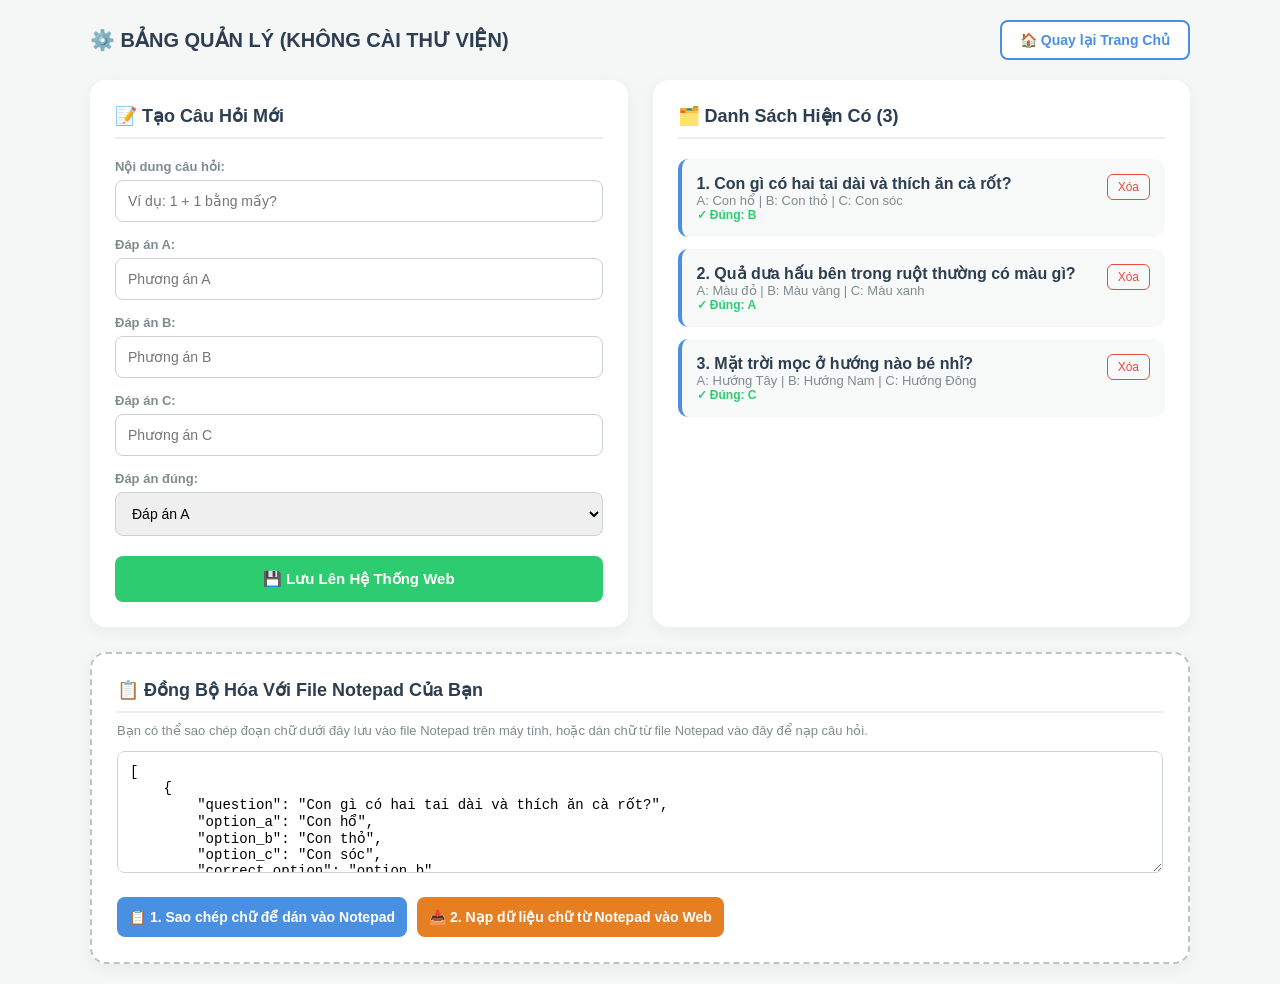
<file: toan-cho-be/quan_ly.html>
<!DOCTYPE html>
<html lang="vi">
<head>
    <meta charset="UTF-8">
    <meta name="viewport" content="width=device-width, initial-scale=1.0">
    <title>Quản Lý Câu Hỏi</title>
    <style>
        :root { --primary-color: #4a90e2; --success-color: #2ecc71; --danger-color: #e74c3c; --bg-color: #f4f7f6; --card-bg: #ffffff; --text-main: #2c3e50; }
        body { font-family: 'Segoe UI', sans-serif; background-color: var(--bg-color); margin: 0; padding: 20px; color: var(--text-main); }
        .header-bar { max-width: 1100px; margin: 0 auto 20px auto; display: flex; justify-content: space-between; align-items: center; }
        .back-btn { background-color: #ffffff; color: var(--primary-color); border: 2px solid var(--primary-color); padding: 10px 18px; font-size: 14px; font-weight: bold; border-radius: 8px; text-decoration: none; }
        .dashboard { max-width: 1100px; margin: 0 auto; display: grid; grid-template-columns: 1fr 1fr; gap: 25px; }
        @media (max-width: 850px) { .dashboard { grid-template-columns: 1fr; } }
        .card { background: var(--card-bg); padding: 25px; border-radius: 16px; box-shadow: 0 4px 15px rgba(0, 0, 0, 0.05); }
        h2 { margin-top: 0; margin-bottom: 20px; font-size: 18px; border-bottom: 2px solid #eaeded; padding-bottom: 10px; }
        .form-group { margin-bottom: 15px; }
        .form-group label { display: block; font-weight: 600; margin-bottom: 6px; font-size: 13px; color: #7f8c8d; }
        .form-group input, .form-group select, .form-group textarea { width: 100%; padding: 12px; border: 1px solid #ccd1d1; border-radius: 8px; box-sizing: border-box; font-size: 14px; }
        .btn { color: white; border: none; padding: 12px; font-size: 14px; font-weight: bold; border-radius: 8px; cursor: pointer; margin-top: 5px; }
        .btn-add { background-color: var(--success-color); width: 100%; padding: 14px; font-size: 15px; }
        .btn-blue { background-color: var(--primary-color); }
        .btn-orange { background-color: #e67e22; }
        .questions-scroll { max-height: 400px; overflow-y: auto; }
        .q-item { background: #f8f9f9; padding: 15px; margin-bottom: 12px; border-radius: 10px; border-left: 4px solid var(--primary-color); position: relative; }
        .btn-delete { position: absolute; right: 15px; top: 15px; background: transparent; color: var(--danger-color); border: 1px solid var(--danger-color); padding: 5px 10px; border-radius: 6px; cursor: pointer; font-size: 12px; }
        .notepad-panel { max-width: 1100px; margin: 25px auto 0 auto; }
    </style>
</head>
<body>
    <div class="header-bar">
        <div style="font-size: 20px; font-weight: bold;">⚙️ BẢNG QUẢN LÝ (KHÔNG CÀI THƯ VIỆN)</div>
        <a href="index.html" class="back-btn">🏠 Quay lại Trang Chủ</a>
    </div>

    <div class="dashboard">
        <!-- CỘT 1: THÊM CÂU HỎI -->
        <div class="card">
            <h2>📝 Tạo Câu Hỏi Mới</h2>
            <div class="form-group"><label>Nội dung câu hỏi:</label><input type="text" id="add-q" placeholder="Ví dụ: 1 + 1 bằng mấy?"></div>
            <div class="form-group"><label>Đáp án A:</label><input type="text" id="add-a" placeholder="Phương án A"></div>
            <div class="form-group"><label>Đáp án B:</label><input type="text" id="add-b" placeholder="Phương án B"></div>
            <div class="form-group"><label>Đáp án C:</label><input type="text" id="add-c" placeholder="Phương án C"></div>
            <div class="form-group"><label>Đáp án đúng:</label>
                <select id="add-correct">
                    <option value="option_a">Đáp án A</option>
                    <option value="option_b">Đáp án B</option>
                    <option value="option_c">Đáp án C</option>
                </select>
            </div>
            <button class="btn btn-add" onclick="addNewQuestion()">💾 Lưu Lên Hệ Thống Web</button>
        </div>
        
        <!-- CỘT 2: DANH SÁCH -->
        <div class="card">
            <h2>🗂️ Danh Sách Hiện Có (<span id="q-count">0</span>)</h2>
            <div class="questions-scroll" id="questions-list"></div>
        </div>
    </div>

    <!-- KHU VỰC KẾT NỐI VỚI FILE NOTEPAD -->
    <div class="notepad-panel">
        <div class="card" style="border: 2px dashed #bdc3c7;">
            <h2>📋 Đồng Bộ Hóa Với File Notepad Của Bạn</h2>
            <p style="font-size: 13px; color: #7f8c8d; margin-top:-10px;">Bạn có thể sao chép đoạn chữ dưới đây lưu vào file Notepad trên máy tính, hoặc dán chữ từ file Notepad vào đây để nạp câu hỏi.</p>
            <div class="form-group">
                <textarea id="notepad-area" rows="6" placeholder="Dữ liệu văn bản câu hỏi dạng chữ sẽ hiển thị ở đây..."></textarea>
            </div>
            <div style="display: flex; gap: 10px;">
                <button class="btn btn-blue" onclick="copyToClipboard()">📋 1. Sao chép chữ để dán vào Notepad</button>
                <button class="btn btn-orange" onclick="importFromNotepad()">📥 2. Nạp dữ liệu chữ từ Notepad vào Web</button>
            </div>
        </div>
    </div>

    <script>
        let questions = [];

        window.onload = function() {
            let saved = localStorage.getItem('local_quiz_db');
            if (saved) questions = JSON.parse(saved);
            renderList();
        };

        function renderList() {
            document.getElementById('q-count').innerText = questions.length;
            const listDiv = document.getElementById('questions-list');
            if(questions.length === 0) {
                listDiv.innerHTML = "<div style='color:#95a5a6; padding:20px 0;'>Kho câu hỏi đang trống.</div>";
                document.getElementById('notepad-area').value = "";
                return;
            }
            listDiv.innerHTML = questions.map((q, i) => `
                <div class="q-item">
                    <div style="font-weight:600;">${i + 1}. ${q.question}</div>
                    <div style="font-size:13px; color:#7f8c8d;">A: ${q.option_a} | B: ${q.option_b} | C: ${q.option_c}</div>
                    <div style="font-size:12px; color:var(--success-color); font-weight:bold;">✓ Đúng: ${q.correct_option.replace('option_', '').toUpperCase()}</div>
                    <button class="btn-delete" onclick="deleteQuestion(${i})">Xóa</button>
                </div>
            `).join('');

            // Tự động chuyển đổi kho dữ liệu thành dạng Text đẹp mắt để sẵn sàng copy vào Notepad
            document.getElementById('notepad-area').value = JSON.stringify(questions, null, 4);
        }

        function addNewQuestion() {
            const q = document.getElementById('add-q').value.trim();
            const a = document.getElementById('add-a').value.trim();
            const b = document.getElementById('add-b').value.trim();
            const c = document.getElementById('add-c').value.trim();
            const correct = document.getElementById('add-correct').value;

            if(!q || !a || !b || !c) return alert("Vui lòng điền đủ thông tin!");

            questions.push({ question: q, option_a: a, option_b: b, option_c: c, correct_option: correct });
            localStorage.setItem('local_quiz_db', JSON.stringify(questions));
            
            document.getElementById('add-q').value = '';
            document.getElementById('add-a').value = '';
            document.getElementById('add-b').value = '';
            document.getElementById('add-c').value = '';
            renderList();
        }

        function deleteQuestion(index) {
            if(confirm("Bạn có chắc chắn muốn xóa?")) {
                questions.splice(index, 1);
                localStorage.setItem('local_quiz_db', JSON.stringify(questions));
                renderList();
            }
        }

        function copyToClipboard() {
            const area = document.getElementById('notepad-area');
            if(!area.value) return alert("Không có dữ liệu văn bản câu hỏi nào để sao chép!");
            area.select();
            document.execCommand('copy');
            alert("Đã sao chép chữ! Bây giờ bạn hãy mở file Notepad trên máy tính ra và ấn Ctrl+V để lưu lại nhé.");
        }

        function importFromNotepad() {
            const text = document.getElementById('notepad-area').value.trim();
            if(!text) return alert("Vui lòng dán đoạn dữ liệu chữ từ file Notepad của bạn vào ô trống trước!");
            try {
                const parsed = JSON.parse(text);
                if (Array.isArray(parsed)) {
                    questions = parsed;
                    localStorage.setItem('local_quiz_db', JSON.stringify(questions));
                    alert("📥 Đã nạp và đồng bộ câu hỏi từ văn bản Notepad vào web thành công!");
                    renderList();
                } else {
                    alert("Cấu trúc văn bản chữ nhập vào không đúng định dạng!");
                }
            } catch (e) {
                alert("Lỗi phân tích cú pháp chữ! Hãy chắc chắn bạn copy đúng và đủ toàn bộ ký tự từ file Notepad cũ.");
            }
        }
    </script>
</body>
</html>
</file>
<file: style.css>
/* =========================================================
   STYLE.CSS - Giao diện dùng chung cho toàn bộ ứng dụng
   ========================================================= */
* { box-sizing: border-box; }
body {
    font-family: 'Segoe UI', Arial, sans-serif;
    background: linear-gradient(160deg, #eef7ff 0%, #fef6ff 100%);
    margin: 0; padding: 0; color: #2c3e50; min-height: 100vh;
    -webkit-tap-highlight-color: transparent;
}
.app { max-width: 820px; margin: 0 auto; padding: 16px; }
.screen { display: none; }
.screen.active { display: block; animation: fadeIn .35s ease; }
@keyframes fadeIn { from { opacity: 0; transform: translateY(8px); } to { opacity: 1; transform: none; } }

h1 { color: #ff6b6b; text-align: center; font-size: 26px; margin: 10px 0 4px; }
h2 { color: #ff6b6b; margin: 0 0 16px; font-size: 20px; }
.subtitle { text-align: center; color: #7f8c8d; margin: 0 0 22px; font-size: 14px; }

.card { background: #fff; padding: 22px; border-radius: 18px; box-shadow: 0 8px 20px rgba(0,0,0,0.08); border: 3px solid #ffde59; margin-bottom: 16px; }
.card.plain { border-color: #e6ebf1; }

/* ===== Home ===== */
.home-menu { max-width: 460px; margin: 30px auto; }
.menu-btn { display: block; width: 100%; margin: 14px 0; padding: 20px; font-size: 20px; border: none; border-radius: 16px; color: #fff; cursor: pointer; font-weight: bold; text-decoration: none; transition: transform .15s; text-align: center; }
.menu-btn:active { transform: translateY(3px); }
.btn-be { background: #2ecc71; box-shadow: 0 6px #27ae60; }
.btn-me { background: #3498db; box-shadow: 0 6px #2980b9; }

/* ===== Buttons ===== */
.btn { border: none; padding: 12px 18px; font-size: 15px; font-weight: bold; border-radius: 10px; cursor: pointer; color: #fff; transition: transform .1s, filter .1s; }
.btn:active { transform: translateY(2px); }
.btn:hover { filter: brightness(1.05); }
.btn-green { background: #2ecc71; box-shadow: 0 4px #27ae60; }
.btn-blue  { background: #3498db; box-shadow: 0 4px #2980b9; }
.btn-orange{ background: #e67e22; box-shadow: 0 4px #cf6d14; }
.btn-red   { background: #e74c3c; box-shadow: 0 4px #c0392b; }
.btn-gray  { background: #7f8c8d; box-shadow: 0 4px #636e72; }
.btn-wide  { width: 100%; padding: 15px; font-size: 17px; }
.btn-sm    { padding: 7px 12px; font-size: 13px; }

.top-bar { display: flex; align-items: center; justify-content: space-between; gap: 10px; margin-bottom: 10px; }
.top-bar .title { font-size: 20px; font-weight: bold; }
.back-link { text-decoration: none; }

/* ===== Forms ===== */
.form-group { margin-bottom: 14px; text-align: left; }
.form-group label { display: block; font-weight: 600; margin-bottom: 6px; font-size: 14px; color: #566573; }
.form-group input, .form-group select, .form-group textarea {
    width: 100%; padding: 12px; border: 2px solid #d6dbdf; border-radius: 10px; font-size: 15px; background: #fff;
}
.form-group input:focus, .form-group select:focus, .form-group textarea:focus { border-color: #3498db; outline: none; }
.row { display: flex; gap: 12px; flex-wrap: wrap; }
.row > * { flex: 1; min-width: 140px; }

/* ===== Admin tabs ===== */
.tabs { display: flex; gap: 8px; margin-bottom: 16px; flex-wrap: wrap; }
.tab { flex: 1; min-width: 110px; padding: 12px; border: none; border-radius: 10px; background: #ecf0f1; color: #566573; font-weight: bold; cursor: pointer; font-size: 14px; }
.tab.active { background: #3498db; color: #fff; }

/* ===== Question list ===== */
.q-scroll { max-height: 440px; overflow-y: auto; padding-right: 4px; }
.q-item { background: #f8f9fb; padding: 14px; margin-bottom: 10px; border-radius: 12px; border-left: 5px solid #3498db; position: relative; }
.q-item.hard { border-left-color: #e67e22; }
.q-item .q-title { font-weight: 700; margin-bottom: 6px; padding-right: 120px; }
.q-item .q-meta { font-size: 12px; color: #7f8c8d; margin-bottom: 4px; }
.q-item .q-opts { font-size: 13px; color: #566573; }
.badge { display: inline-block; padding: 2px 9px; border-radius: 20px; font-size: 11px; font-weight: bold; color: #fff; margin-right: 5px; }
.badge-easy { background: #2ecc71; } .badge-hard { background: #e67e22; } .badge-lesson { background: #9b59b6; }
.q-actions { position: absolute; right: 12px; top: 12px; display: flex; gap: 6px; }
.empty { color: #95a5a6; text-align: center; padding: 24px 0; }

/* ===== Quiz (Bé học) ===== */
#visual-box { font-size: 40px; margin: 10px 0 6px; min-height: 54px; line-height: 1.3; }
#question-text { font-size: 30px; font-weight: bold; color: #2c3e50; margin: 6px 0 8px; }
.progress-wrap { background: #ecf0f1; border-radius: 20px; height: 14px; overflow: hidden; margin-bottom: 14px; }
.progress-bar { height: 100%; background: linear-gradient(90deg,#2ecc71,#3498db); width: 0%; transition: width .4s; }
.opt-btn { display: block; width: 100%; margin: 12px 0; padding: 18px; font-size: 22px; border: none; border-radius: 14px; background: #ffeaa7; color: #2d3436; cursor: pointer; font-weight: bold; box-shadow: 0 5px #f1c40f; transition: transform .1s; }
.opt-btn:active:not(:disabled) { transform: translateY(3px); box-shadow: 0 2px #f1c40f; }
.opt-btn:disabled { opacity: .55; cursor: not-allowed; }
.opt-btn.correct { background: #2ecc71 !important; color: #fff; box-shadow: 0 5px #27ae60; animation: pop .4s; }
.opt-btn.wrong { background: #e74c3c !important; color: #fff; box-shadow: 0 5px #c0392b; animation: shake .4s; }
@keyframes pop { 0%{transform:scale(1);}50%{transform:scale(1.08);}100%{transform:scale(1);} }
@keyframes shake { 0%,100%{transform:translateX(0);}20%{transform:translateX(-8px);}40%{transform:translateX(8px);}60%{transform:translateX(-6px);}80%{transform:translateX(6px);} }
#feedback { font-size: 22px; font-weight: bold; min-height: 32px; margin-top: 14px; }
.tries-info { font-size: 14px; color: #e67e22; font-weight: bold; min-height: 20px; }

/* Confetti */
.confetti { position: fixed; top: -20px; width: 12px; height: 12px; z-index: 9999; border-radius: 2px; pointer-events: none; animation: fall linear forwards; }
@keyframes fall { to { transform: translateY(105vh) rotate(720deg); opacity: .9; } }

.result-big { font-size: 60px; margin: 6px 0; }
.stat { font-size: 18px; margin: 6px 0; }
.hint { font-size: 13px; color: #7f8c8d; margin-top: -6px; margin-bottom: 14px; }
.history-table { width: 100%; border-collapse: collapse; font-size: 13px; }
.history-table th, .history-table td { border: 1px solid #e6ebf1; padding: 8px; text-align: center; }
.history-table th { background: #f4f7f6; }
</file>
